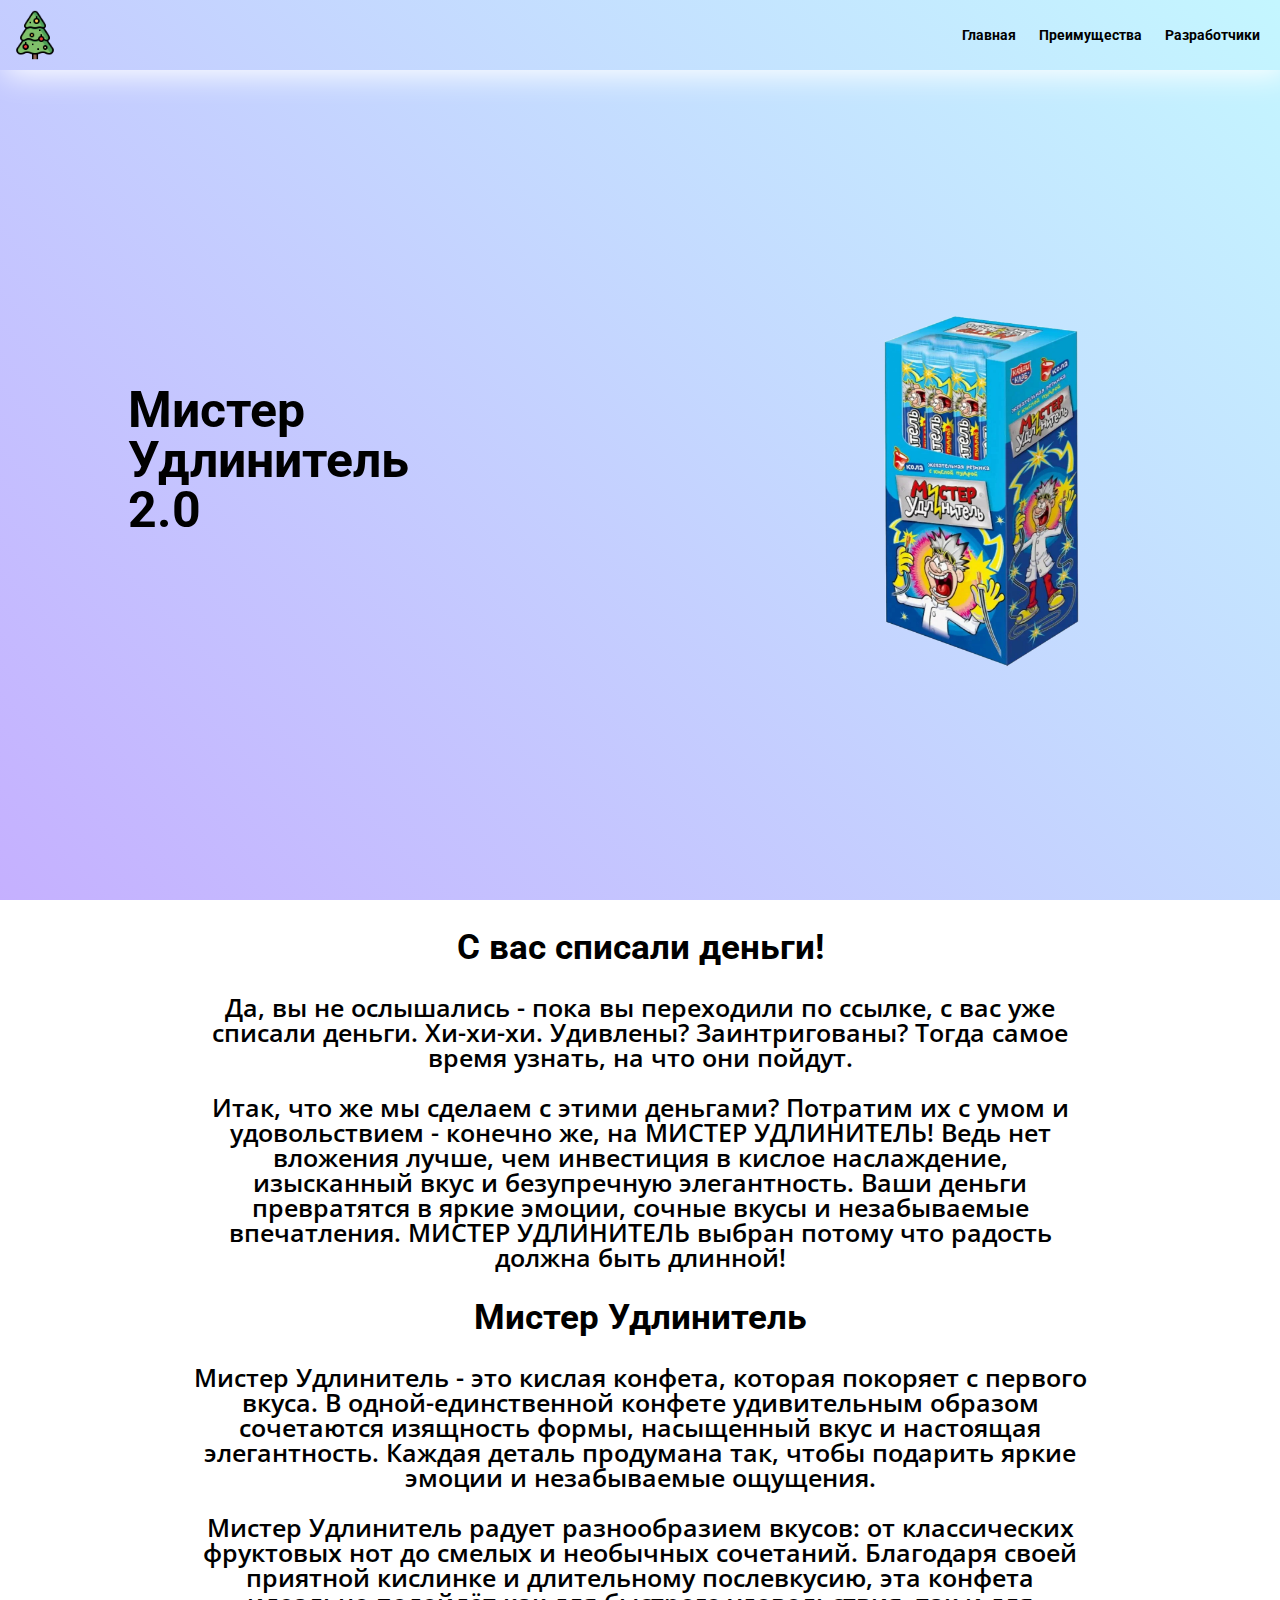
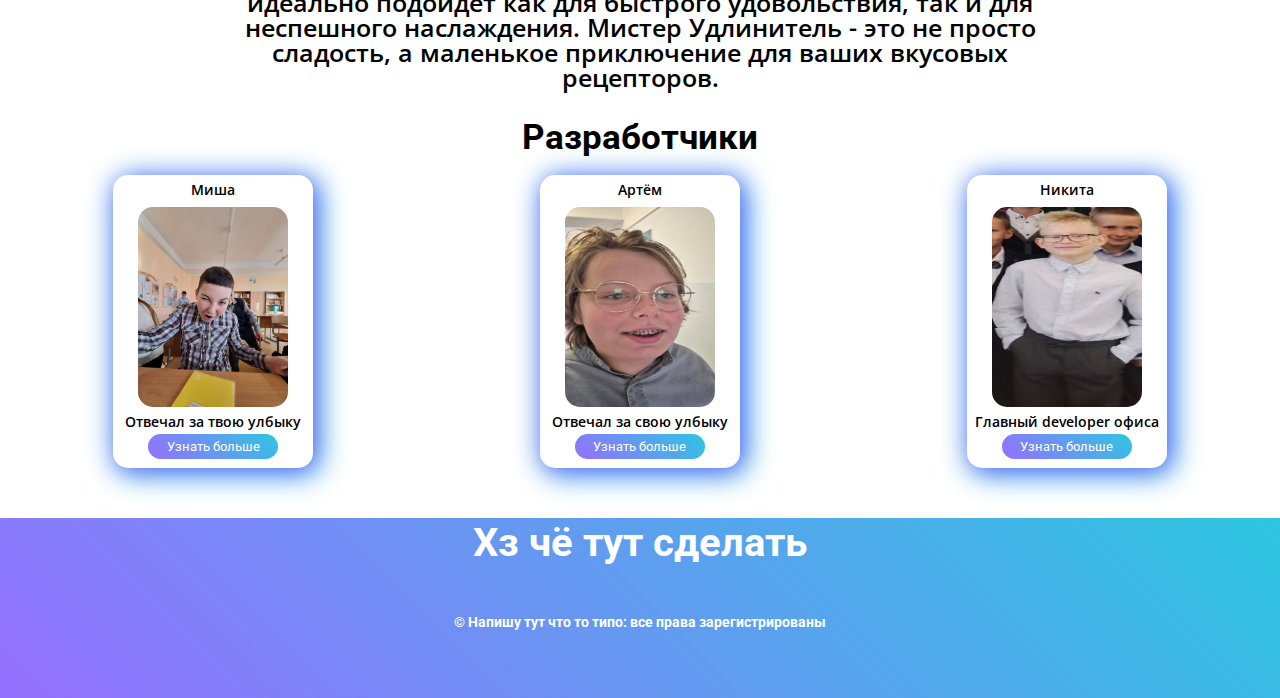
<file: index.html>
<!DOCTYPE html>
<html lang="ru">
<head>
    <meta charset="UTF-8">
    <meta name="viewport" content="width=device-width, initial-scale=1.0">
    <link rel="preconnect" href="https://fonts.googleapis.com">
    <link rel="preconnect" href="https://fonts.gstatic.com" crossorigin>
    <link href="https://fonts.googleapis.com/css2?family=Kablammo&family=Lato:ital,wght@0,100;0,300;0,400;0,700;0,900;1,100;1,300;1,400;1,700;1,900&family=Roboto:ital,wght@0,100..900;1,100..900&display=swap" rel="stylesheet">
    <link rel="preconnect" href="https://fonts.googleapis.com">
    <link rel="preconnect" href="https://fonts.gstatic.com" crossorigin>
    <link href="https://fonts.googleapis.com/css2?family=Kablammo&family=Lato:ital,wght@0,100;0,300;0,400;0,700;0,900;1,100;1,300;1,400;1,700;1,900&family=Open+Sans:ital,wght@0,300..800;1,300..800&family=Roboto:ital,wght@0,100..900;1,100..900&display=swap" rel="stylesheet">
    <link rel="stylesheet" href="reset.css">
    <link rel="stylesheet" href="style.css">
    <link rel="shortcut icon" href="images/ёлка.png" type="image/x-icon">
    <title>Удлинитель 2</title>
</head>
<body>
    <div class="wrapper">
    <header>
        <div class="head">
            <div class="head__icon">
                <img src="images/ёлка.png" alt="иконка" class="head-icon">
            </div>
            <div class="hero-content">
            <a href="#1">Главная</a>
            <a href="#2">Преимущества</a>
            <a href="#3">Разработчики</a>
            </div>
        </div>

        <div class="header-main">
            <h1>Мистер <br> Удлинитель <br> 2.0</h1>
            <div class="head-img">
            <img src="images/мистер удлинитель коробка.png" alt="картинка" class="header-img">
            </div>
        </div>

        

    </header>
    <main>
        <section id="1">
            <h2 class="main-h">
                С вас списали деньги!
            </h2>
            <div class="text-main">
            <p class="main-text">
            Да, вы не ослышались - пока вы переходили по ссылке, с вас уже списали деньги. Хи-хи-хи. Удивлены? Заинтригованы? Тогда самое время узнать, на что они пойдут. <br>
           <br>Итак, что же мы сделаем с этими деньгами? Потратим их с умом и удовольствием - конечно же, на МИСТЕР УДЛИНИТЕЛЬ! Ведь нет вложения лучше, чем инвестиция в кислое наслаждение, изысканный вкус и безупречную элегантность. Ваши деньги превратятся в яркие эмоции, сочные вкусы и незабываемые впечатления. МИСТЕР УДЛИНИТЕЛЬ выбран потому что радость должна быть длинной!
            </p>
            </div>
        </section>
        <section id="2">
            <h2 class="main-h">
                Мистер Удлинитель
            </h2>
            <div class="text-main">
            <p class="main-text"> 
            Мистер Удлинитель - это кислая конфета, которая покоряет с первого вкуса. В одной-единственной конфете удивительным образом сочетаются изящность формы, насыщенный вкус и настоящая элегантность. Каждая деталь продумана так, чтобы подарить яркие эмоции и незабываемые ощущения. <br>
            <br>Мистер Удлинитель радует разнообразием вкусов: от классических фруктовых нот до смелых и необычных сочетаний. Благодаря своей приятной кислинке и длительному послевкусию, эта конфета идеально подойдёт как для быстрого удовольствия, так и для неспешного наслаждения. Мистер Удлинитель - это не просто сладость, а маленькое приключение для ваших вкусовых рецепторов.
            </p>
            </div>

        </section>
        <section id="3">
            <h2 class="main-h developer-h">Разработчики</h2>
            <div class="developers">
                
                <div class="Misha developer">
                    <p class="developer-text">Миша</p>
                    <img src="images/Миша.jpg" alt="Миша" class="card-img">
                    <p class="developer-text">Отвечал за твою улбыку</p>
                    <div class="button">
                    <form action="pageMisha.html">
                    <button class="more">Узнать больше</button>
                    </form>
                    </div>
                </div>
                    <div class="Artem developer">
                    <p class="developer-text">Артём</p>
                    <img src="images/Артём.jpg" alt="Артём" class="card-img">
                    <p class="developer-text">Отвечал за свою улбыку</p>
                    <div class="button">
                    <form action="pageArtem.html">
                    <button class="more">Узнать больше</button>
                    </form>
                    </div>
                    </div>
                <div class="Nikita developer">
                    <p class="developer-text">Никита</p>
                    <img src="images/Никита.jpg" alt="Никита" class="card-img">
                    <p class="developer-text">Главный developer офиса</p>
                    <div class="button">
                    <form action="pageNikita.html">
                    <button class="more">Узнать больше</button>
                    </form>
                    </div>
                </div>
            </div>
        </section>
    </main>
    <footer>
        <h3>Хз чё тут сделать</h3>

        <h4>© Напишу тут что то типо: все права зарегистрированы</h4>

    </footer>
    </div>
</body>
</html>
</file>
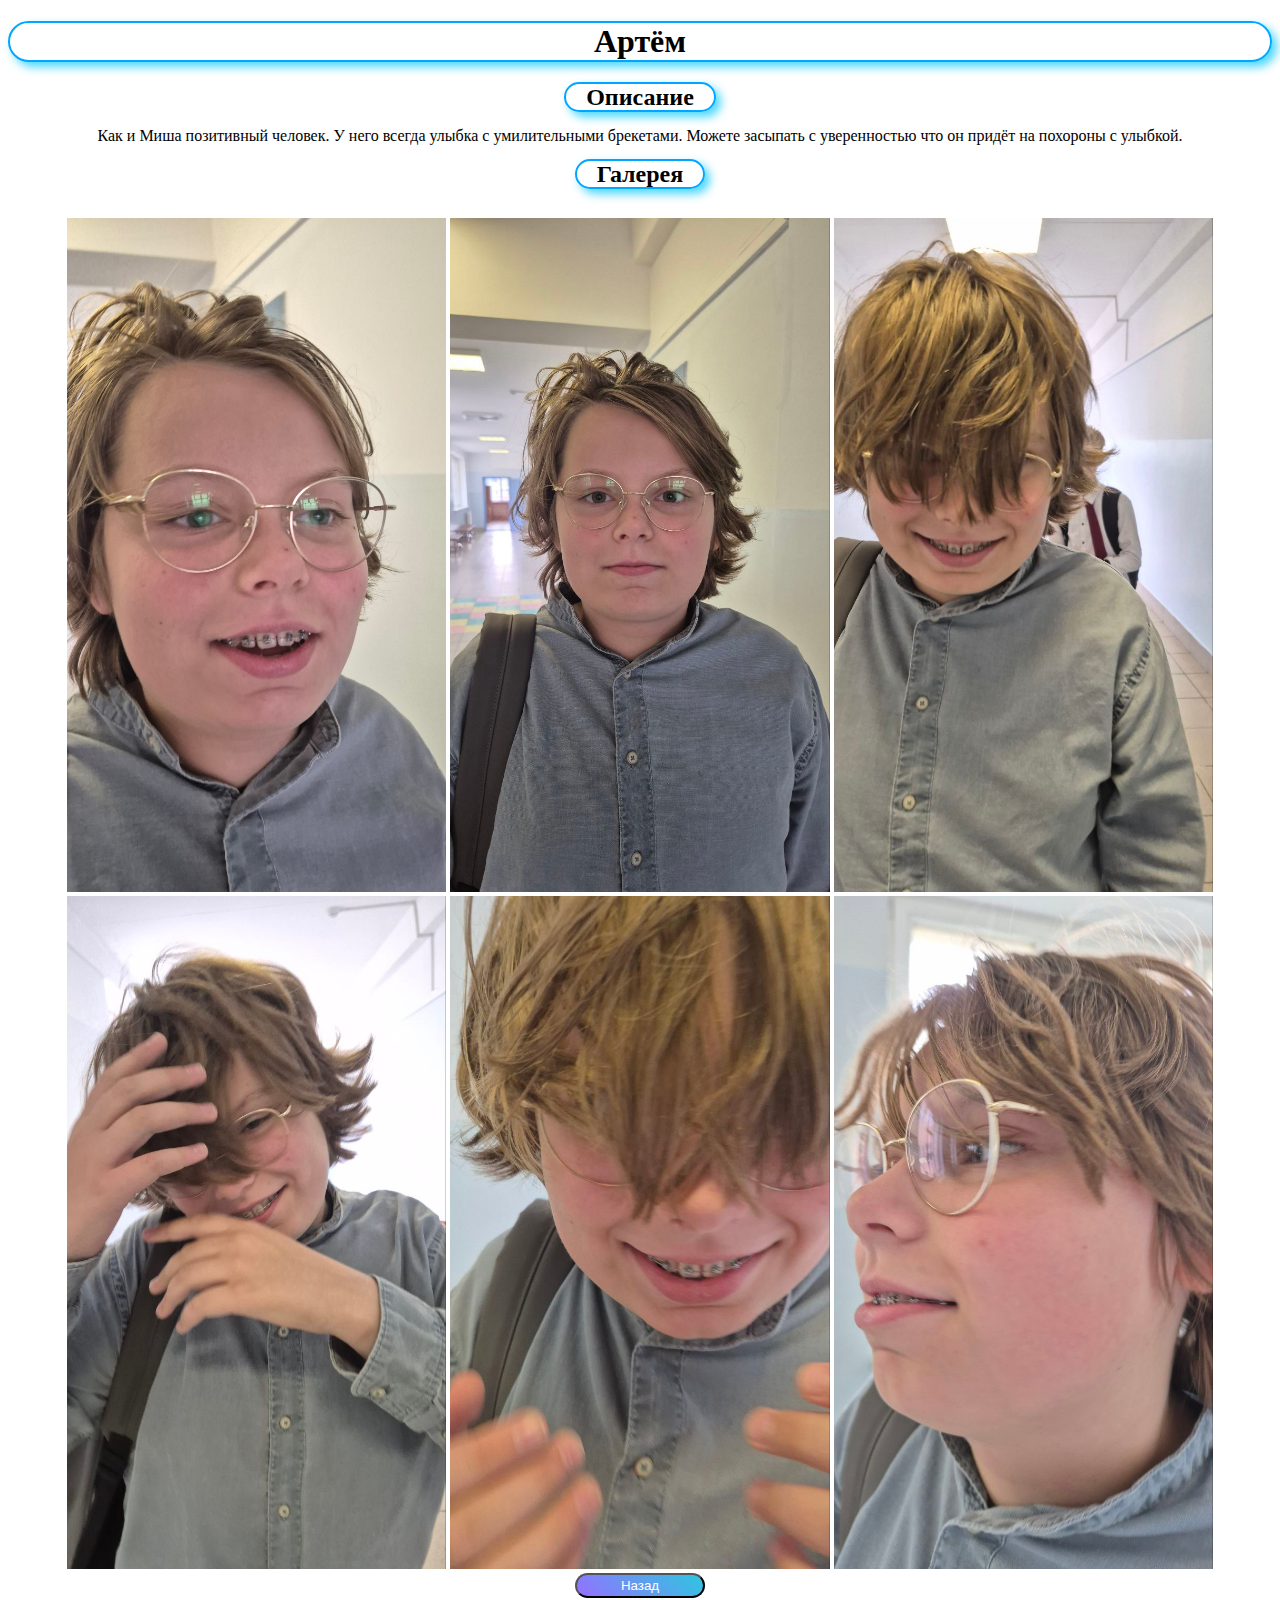
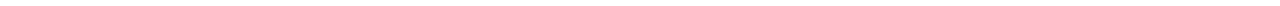
<file: pageArtem.html>
<!DOCTYPE html>
<html lang="en">
<head>
    <meta charset="UTF-8">
    <meta name="viewport" content="width=device-width, initial-scale=1.0">
    <title>Принц</title>
    <link rel="stylesheet" href="developers.css">
    <link rel="shortcut icon" href="images/ёлка.png" type="image/x-icon">
</head>
<body>
    <h1>Артём</h1>
    <h2>Описание</h2>
    <p>Как и Миша позитивный человек. У него всегда улыбка с умилительными брекетами. Можете засыпать с уверенностью что он придёт на похороны с улыбкой.</p>
    <h2>Галерея</h2>
    <div class="images">
        <img src="images/Артём.jpg" alt="Артём">
        <img src="images/Артём2.jpg" alt="Артём">
        <img src="images/Артём3.jpg" alt="Артём">
        <img src="images/Артём4.jpg" alt="Артём"> 
        <img src="images/Артём5.jpg" alt="Артём">
        <img src="images/Артём6.jpg" alt="Артём">
        
    </div>
    <form action="index.html">
    <button class="more">Назад</button>
    </form>
</body>
</html>
</file>
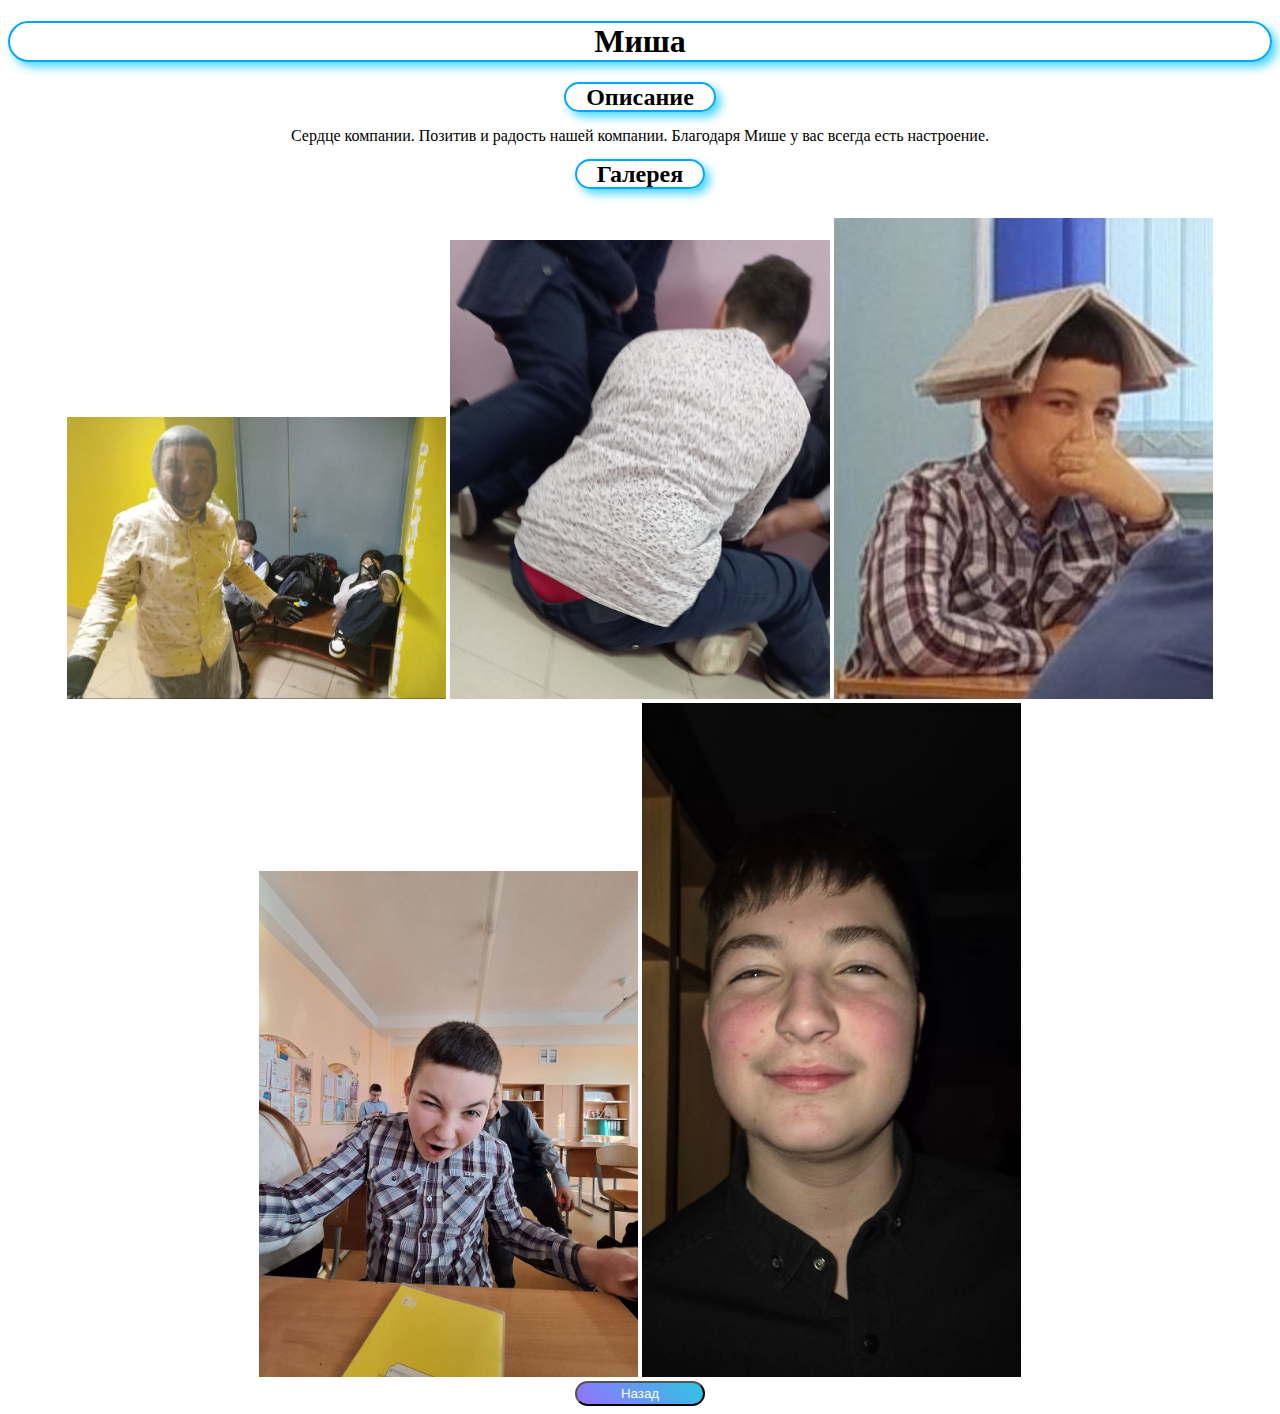
<file: pageMisha.html>
<!DOCTYPE html>
<html lang="en">
<head>
    <meta charset="UTF-8">
    <meta name="viewport" content="width=device-width, initial-scale=1.0">
    <title>Мишка-Шишка</title>
    <link rel="stylesheet" href="developers.css">
    <link rel="shortcut icon" href="images/ёлка.png" type="image/x-icon">
</head>
<body>
    <h1>Миша</h1>
    <h2>Описание</h2>
    <p>Сердце компании. Позитив и радость нашей компании. Благодаря Мише у вас всегда есть настроение. </p>
    <h2>Галерея</h2>
    <div class="images">
        <img src="images/Миша4.jpg" alt="Миша">
        <img src="images/Миша 5.jpg" alt="Миша">
        <img src="images/Миша2.jpg" alt="Миша">
        <img src="images/Миша.jpg" alt="Миша">
        
        <img src="images/Миша3.jpg" alt="Миша">
        
        
    </div>
    <form action="index.html#3">
    <button class="more">Назад</button>
    </form>
</body>
</html>
</file>
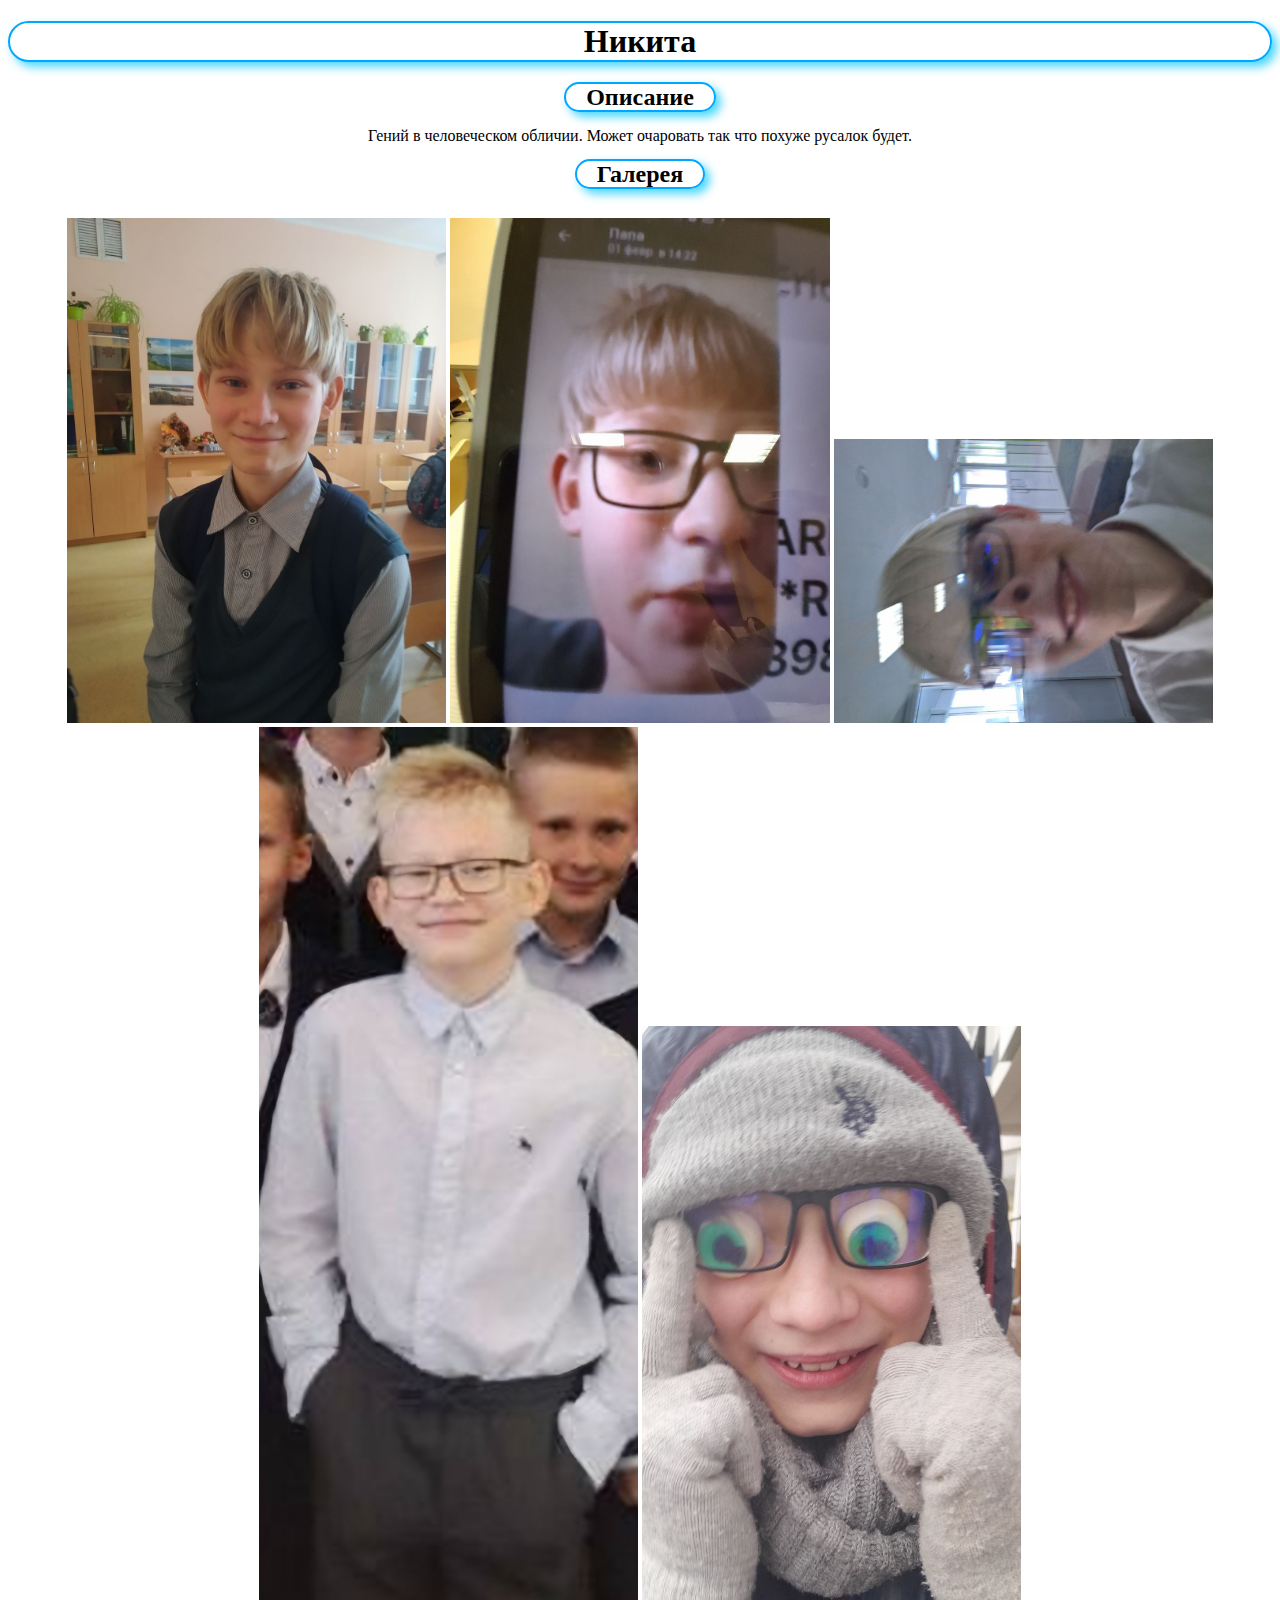
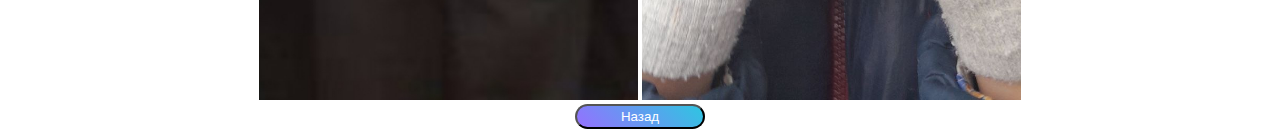
<file: pageNikita.html>
<!DOCTYPE html>
<html lang="en">
<head>
    <meta charset="UTF-8">
    <meta name="viewport" content="width=device-width, initial-scale=1.0">
    <title>Добрыня Никитич</title>
    <link rel="stylesheet" href="developers.css">
    <link rel="shortcut icon" href="images/ёлка.png" type="image/x-icon">
</head>
<body>
    <h1>Никита</h1>
    <h2>Описание</h2>
    <p>Гений в человеческом обличии. Может очаровать так что похуже русалок будет. </p>
    <h2>Галерея</h2>
    <div class="images">
        <img src="images/Никита2.jpg" alt="Никита">
        <img src="images/Никита3.jpg" alt="Никита">
        <img src="images/Никита5.jpg" alt="Никита">
        <img src="images/Никита.jpg" alt="Никита">
        <img src="images/Никита4.jpg" alt="Никита">
        
        
    </div>
    <form action="index.html">
    <button class="more">Назад</button>
    </form>
</body>
</html>
</file>
<file: style.css>
body{
    
    font-weight: 700;
    font-family: Roboto;
}
p{
    font-family: Open Sans;
    font-weight: 600;
}
.wrapper{
    min-height: 100%;
    overflow: hidden;
    width: 100%;
}
.container{
    max-width: 50vw;
    margin-left: auto;
    margin-right: auto;
}
.head{

    font-weight: 700;
    height: 70px;
    display: flex;
    align-items: center;
    justify-content: space-between;
    line-height: 1.6;
    box-shadow: 5px 5px 30px white;
}

header{
    
    width: 100vw;
    height: 100vh;
    background: var(--btn-gradient, linear-gradient(45.00deg, rgba(110, 58, 255, 0.4),rgba(0, 217, 255, 0.231) 100%));
}
a{
    
    
    padding-right: 20px;
}

.head__icon{
    padding-left: 10px;
    padding-right: 10px;
    margin: 0;
    display: inline;
}
.head-icon{
    width: 50px;
    height: 50px;
}
.header-main{
    
    margin-left: 10vw;
    display: flex;
    text-align: left;
    justify-content: space-between;
    
}

h1{
    margin-top: 35vh;
    font-size: 50px;
    display: inline;
}
h1:hover{
    font-size: 50px;
    transition: 2s;
}
h2{
    font-size: 35px;
    text-align: center;
}
.main-text{
    font-size: 25px;
    margin-top: 30px;
    text-align: center;
    width: 70vw;
}
.text-main{
    display: flex;
    justify-content: center;
}
.main-h{
    margin-top: 30px;
}

.header-img{
    width: 300px;
    height: 360px;
    margin-top: calc(50vh - 210px);
    margin-right: 15vw;
    animation: box 2s infinite alternate;
}
@keyframes box{
    from{
        transform: rotate(10deg);
    }
    to{
        transform: rotate(30deg);
   }
}
.developer{
    width: 200px;
    height: 293px;
    margin-top: 20px;
    margin-left: auto;
    margin-right: auto;
    box-shadow: 3px 3px 25px rgba(110, 58, 255, 0.726),5px 5px 30px rgba(2, 186, 219, 0.826); 
    border-radius: 15px;
    margin-bottom: 50px;
}
.developers{
    display: grid;
    grid-template-columns: repeat(auto-fit, minmax(250px, 1fr));
    
}
.card-img{
    width: 150px;
    height: 200px;
    border-radius: 15px;
    margin-top: 10px;
    margin-left: 25px;
}
.developer-text{
    text-align: center;
    margin-top: 8px;
}
.button{
    display: flex;
    justify-content: center;
    margin-top: 5px;
}
.more{
    width: 130px;
    height: 25px;
    background: linear-gradient(45.00deg, rgba(110, 58, 255, 0.726),rgba(2, 186, 219, 0.826) 100%);
    color: white;
    border-radius: 15px;
}
footer{
    height: 20vh;
    background: linear-gradient(45.00deg, rgba(110, 58, 255, 0.726),rgba(2, 186, 219, 0.826) 100%);;

}
h3{
    font-size: 40px;
    text-align: center;
    color: white;
    padding-top: 5px;
}
h4{
    margin-top: 52px;
    text-align: center;
    color: white;
}
@media(max-width: 716px ), (max-height: 729px){
    .header-img{
        margin-top: calc(50vh - 180px);
        width: 260px;
        height: 310px;
    }
}
@media(max-width: 655px){
    h1{
        margin-top: 0;
        text-align: center;
        margin-left: 10vw;
        margin-top: 30px;
    }
    .header-main{
        display: grid;
    }
    .header-img{

        margin-top: 100px;
        margin-left: 10vw;
        
    }
}
@media(max-width: 545px){
    h1{
        margin-left: 15%;

    }

    .header-img{

        margin-left: 10%;
        
    }
}

@media(max-width: 484px){
    h1{
        text-align: center;
    }

    .header-img{
        margin-left: auto;
    }
}

@media(max-width: 461px){
    h1{
        margin-left: 5%;
    }

    .header-img{
        margin-left: 5%;
    }
}

@media(max-width: 415px){
    h1{
        margin-left: 0;
    }

    .header-img{
        margin-left: 0;
    }
}

@media(max-width: 405px){
    h1{
        margin-left: -1%;
    }

    .header-img{
        margin-left: -1%;
    }
}
</file>
<file: developers.css>
body{
    text-align: center;
    font-family: Roboto;
}
.images{


  margin-top: 30px;

}
img{
    width: 30%;
    height: 70%;
    display: inline;
    margin: 0;
}
h1, h2{
  border: 2px solid rgb(0, 166, 255);
  padding-left: 20px;
  padding-right: 20px;
  border-radius: 100px;
 
  box-shadow: 5px 5px 10px  rgba(0, 200, 255, 0.705);
}
h2{
  display: inline;
}
.more{
    width: 130px;
    height: 25px;
    background: linear-gradient(45.00deg, rgba(110, 58, 255, 0.726),rgba(2, 186, 219, 0.826) 100%);
    color: white;
    border-radius: 15px;
}
</file>
